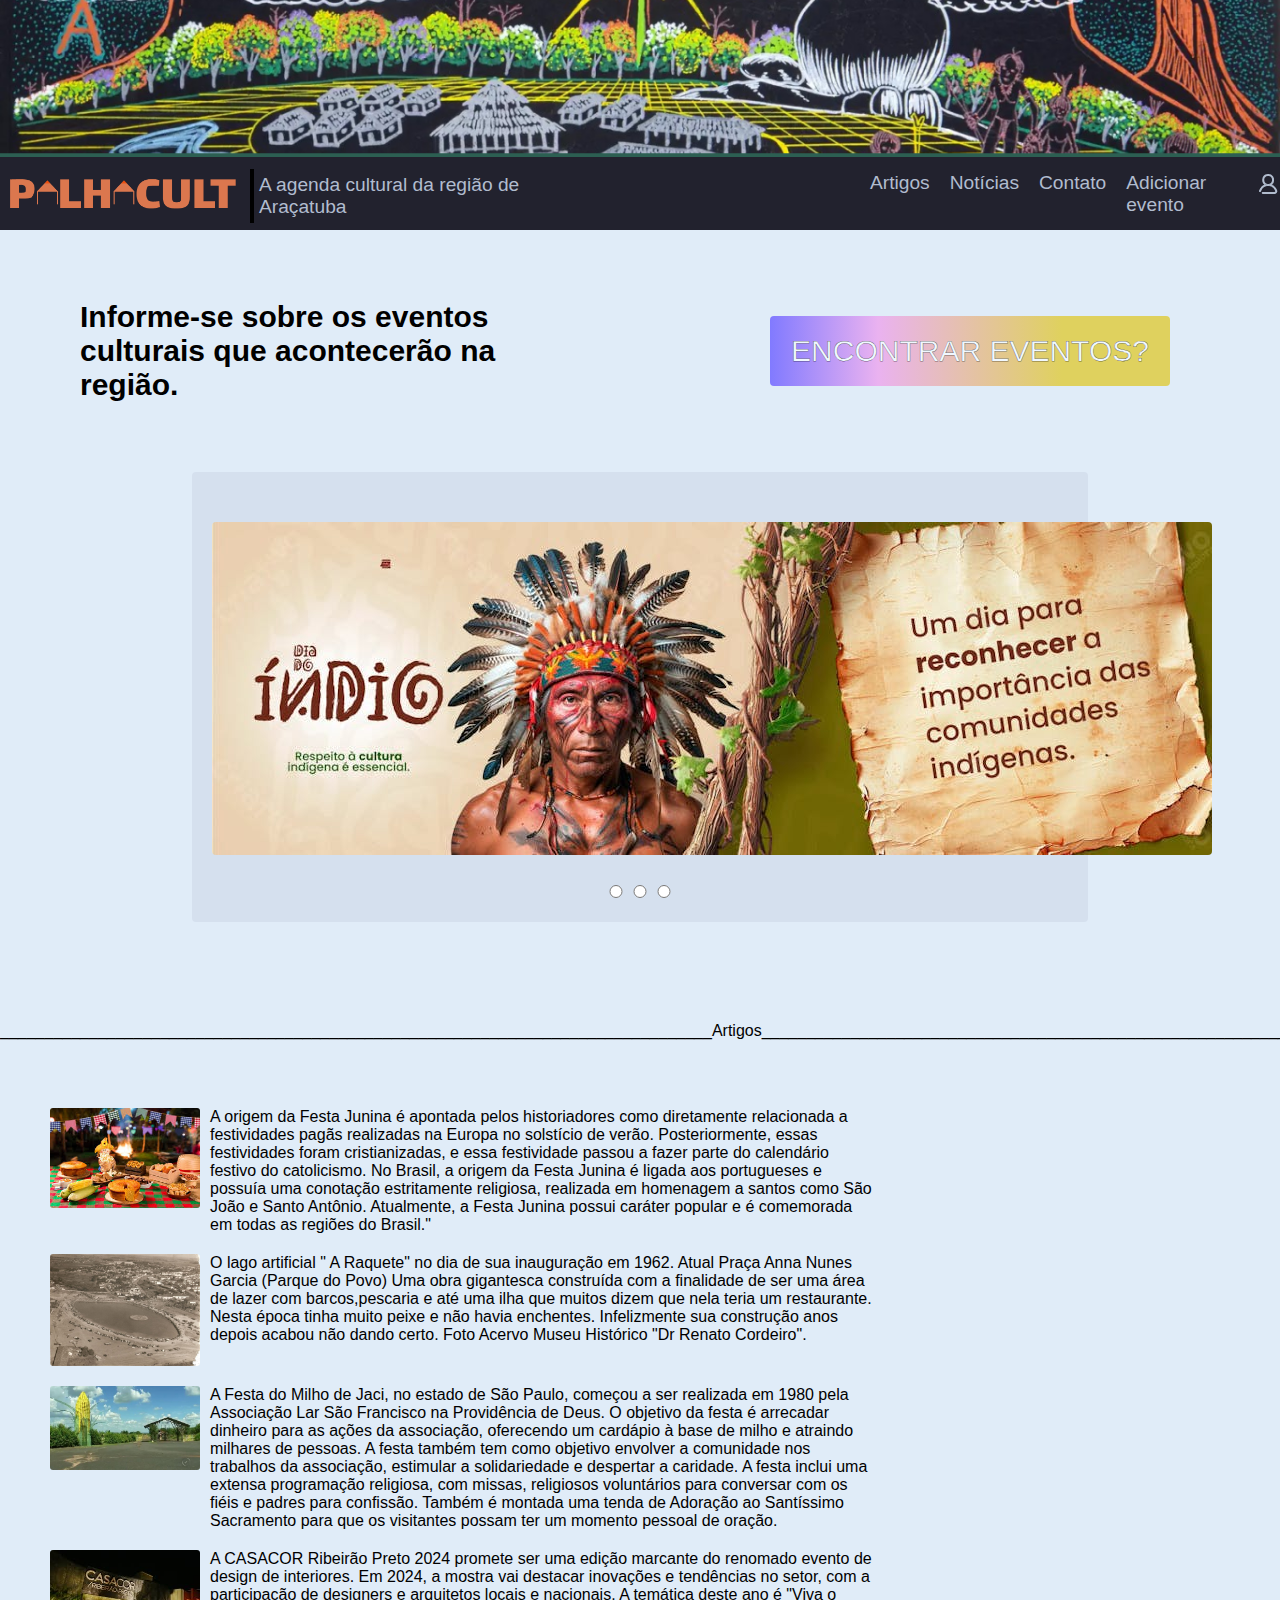
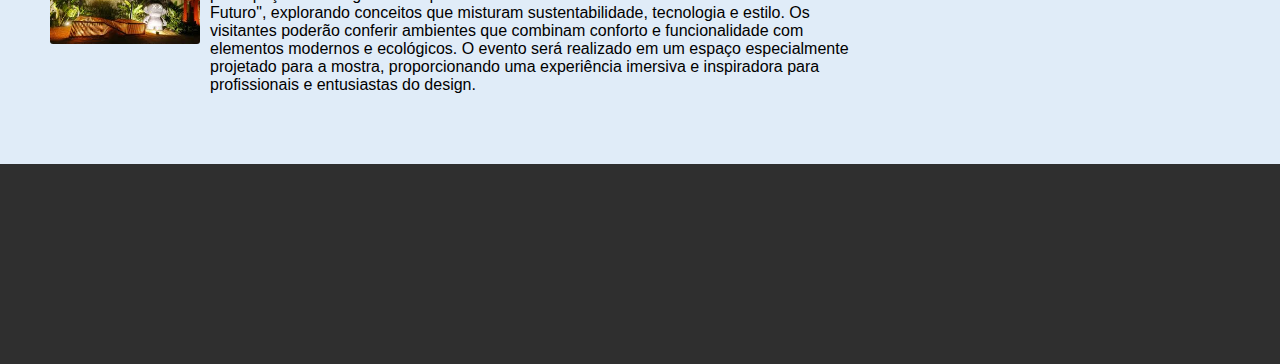
<file: index.html>
<!DOCTYPE html>
<html lang="pt-br">
<head>
    <meta charset="UTF-8">
    <meta http-equiv="X-UA-Compatible" content="IE=edge">
    <meta name="viewport" content="width=device-width, initial-scale=1.0">
    <link rel="preconnect" href="https://fonts.googleapis.com">
    <link rel="preconnect" href="https://fonts.gstatic.com" crossorigin>
    <link href="https://fonts.googleapis.com/css2?family=Jost:ital,wght@0,100..900;1,100..900&display=swap">
    <title>PALHACULT</title>
    <link rel="stylesheet" href="./css/header.css">
    <link rel="stylesheet" href="./css/index.css">
</head>
<header>
    <img id="capa" src="./images/Header.png" alt="Fundo">
    <nav id="menu"> 
        <div class="item">
            <a href="./index.html"><img id="logo" src="./images/Logo.png" alt="logo"></a>
            
            <p id="legend">A agenda cultural da região de Araçatuba</p>
        </div>
        <ul>
            <li><a href="">Artigos</a></li>
            <li><a href="">Notícias</a></li>
            <li><a href="">Contato</a></li>
            <li><a href="./pages/addEvento.php">Adicionar evento</a></li>
            <li><img src="./images/Frame.png" alt="perfil"></li>
        </ul>
    </nav>
</header>
<body>
    <div id="inicio">
        <h1>Informe-se sobre os eventos culturais que acontecerão na região.</h1>
        <a href="./pages/eventos.php"><button id="beventos">ENCONTRAR EVENTOS?</button></a>
    </div>

    <div id="carrossel">
        <div id="quadrado">
            <img src="./images/imgCarrossel.jpg" alt="" id="ImgCarrossel">
            <div id="radioCarrossel">
                <input type="radio" name="imgDestaque" id="1" >
                <input type="radio" name="imgDestaque" id="2">
                <input type="radio" name="imgDestaque" id="3">
            </div>
        </div>
    </div>

    <div id="artigos">
        <p>________________________________________________________________________________</p>
        <p> Artigos </p>
        <p>________________________________________________________________________________</p>
    </div>
    <br>
    <div id="escrita">
        <div class="item">
            <img src="./images/festajunina.jpg" alt="Festa Junina">
            <p>A origem da Festa Junina é apontada pelos historiadores como diretamente relacionada a festividades pagãs realizadas na Europa no solstício de verão. Posteriormente, essas festividades foram cristianizadas, e essa festividade passou a fazer parte do calendário festivo do catolicismo. No Brasil, a origem da Festa Junina é ligada aos portugueses e possuía uma conotação estritamente religiosa, realizada em homenagem a santos como São João e Santo Antônio. Atualmente, a Festa Junina possui caráter popular e é comemorada em todas as regiões do Brasil."

            </p>
        </div>
        <div class="item">
            <img src="./images/lago.jpg" alt="Lago">
            <p>O lago artificial " A Raquete" no dia de sua inauguração em 1962. Atual Praça Anna Nunes Garcia (Parque do Povo) Uma obra gigantesca construída com a finalidade de ser uma área de lazer com barcos,pescaria e até uma ilha que muitos dizem que nela teria um restaurante. Nesta época tinha muito peixe e não havia enchentes. Infelizmente sua construção anos depois acabou não dando certo.
                Foto Acervo Museu Histórico "Dr Renato Cordeiro".</p>
        </div>
        <div class="item">
            <img src="./images/milho.jpg" alt="Festadomilho">
            <p>A Festa do Milho de Jaci, no estado de São Paulo, começou a ser realizada em 1980 pela Associação Lar São Francisco na Providência de Deus. O objetivo da festa é arrecadar dinheiro para as ações da associação, oferecendo um cardápio à base de milho e atraindo milhares de pessoas. A festa também tem como objetivo envolver a comunidade nos trabalhos da associação, estimular a solidariedade e despertar a caridade. 
                A festa inclui uma extensa programação religiosa, com missas, religiosos voluntários para conversar com os fiéis e padres para confissão. Também é montada uma tenda de Adoração ao Santíssimo Sacramento para que os visitantes possam ter um momento pessoal de oração.</p>
        </div>
        <div class="item">
            <img src="./images/casacor.jfif" alt="Festa Junina">
            <p>A CASACOR Ribeirão Preto 2024 promete ser uma edição marcante do renomado evento de design de interiores. Em 2024, a mostra vai destacar inovações e tendências no setor, com a participação de designers e arquitetos locais e nacionais. A temática deste ano é "Viva o Futuro", explorando conceitos que misturam sustentabilidade, tecnologia e estilo. Os visitantes poderão conferir ambientes que combinam conforto e funcionalidade com elementos modernos e ecológicos. O evento será realizado em um espaço especialmente projetado para a mostra, proporcionando uma experiência imersiva e inspiradora para profissionais e entusiastas do design.</p>
        </div>
    </div>

    <footer></footer>
    
</body>
</html>
</file>
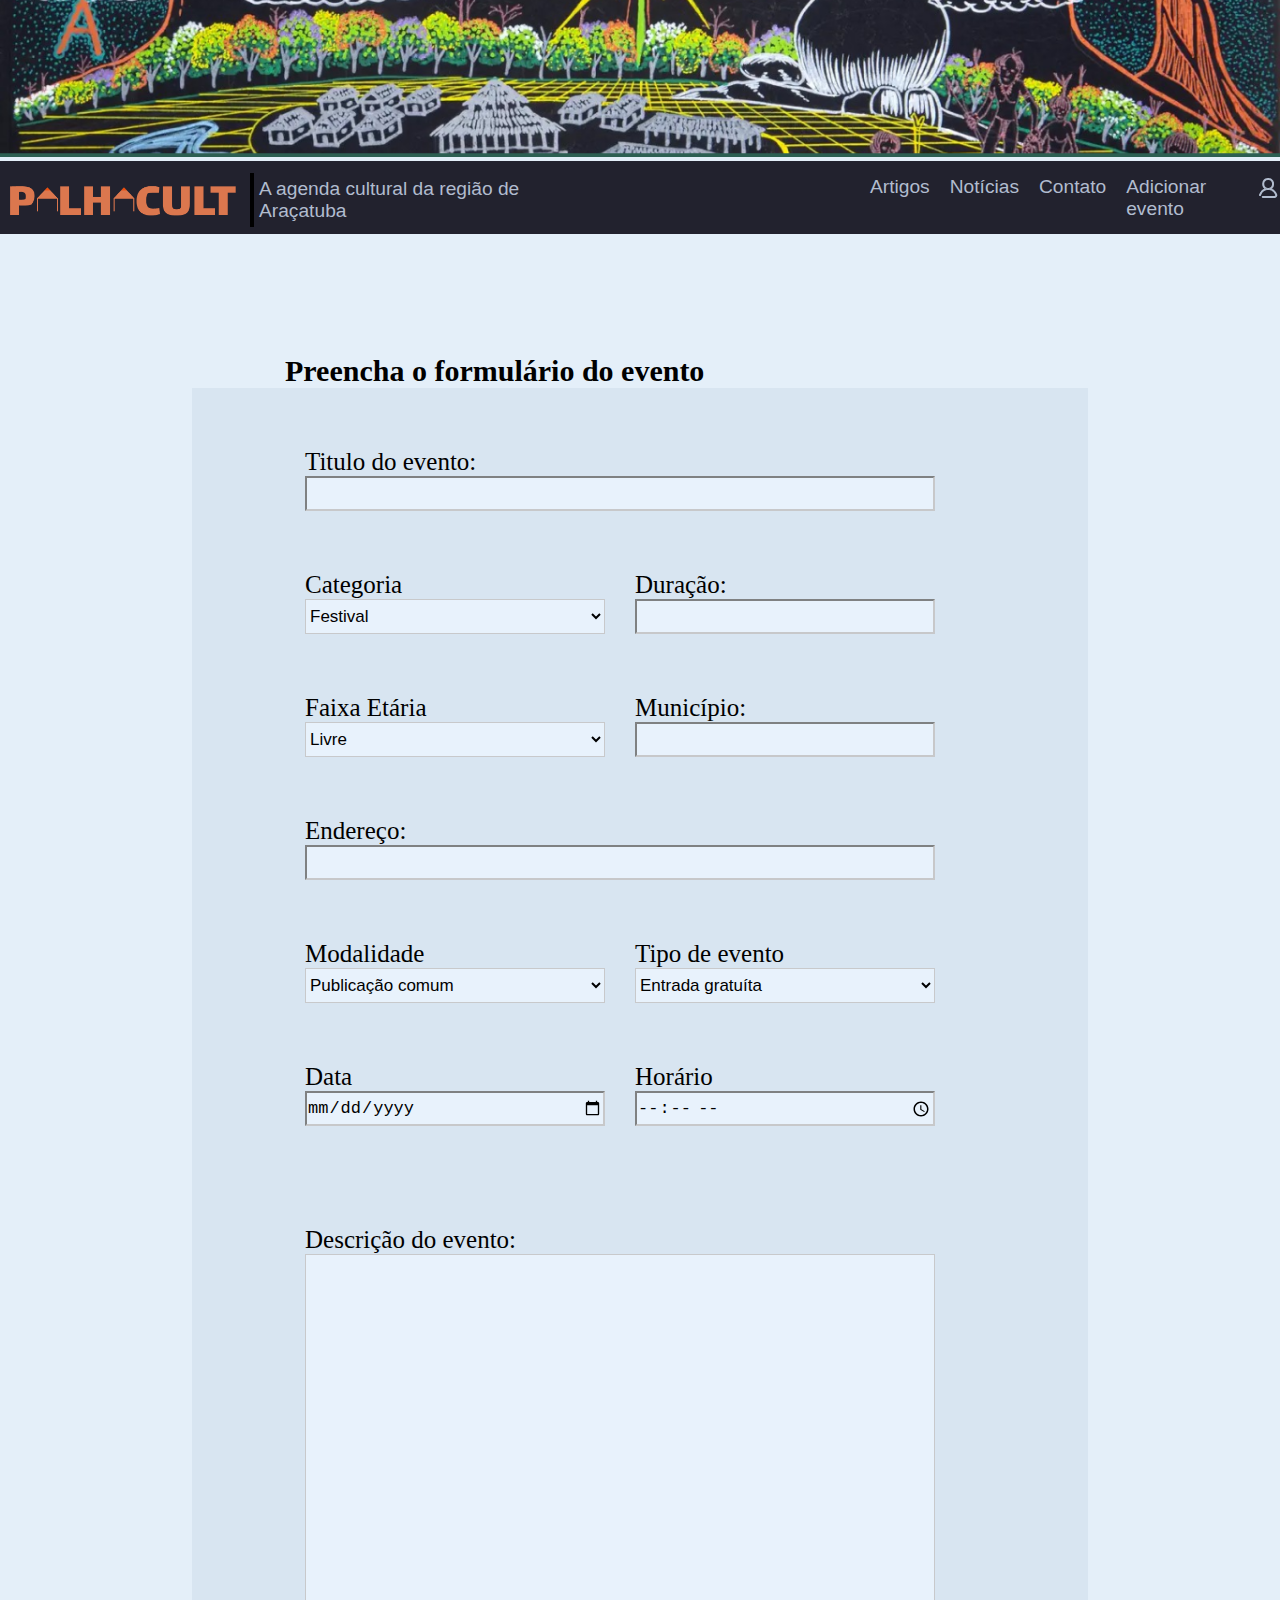
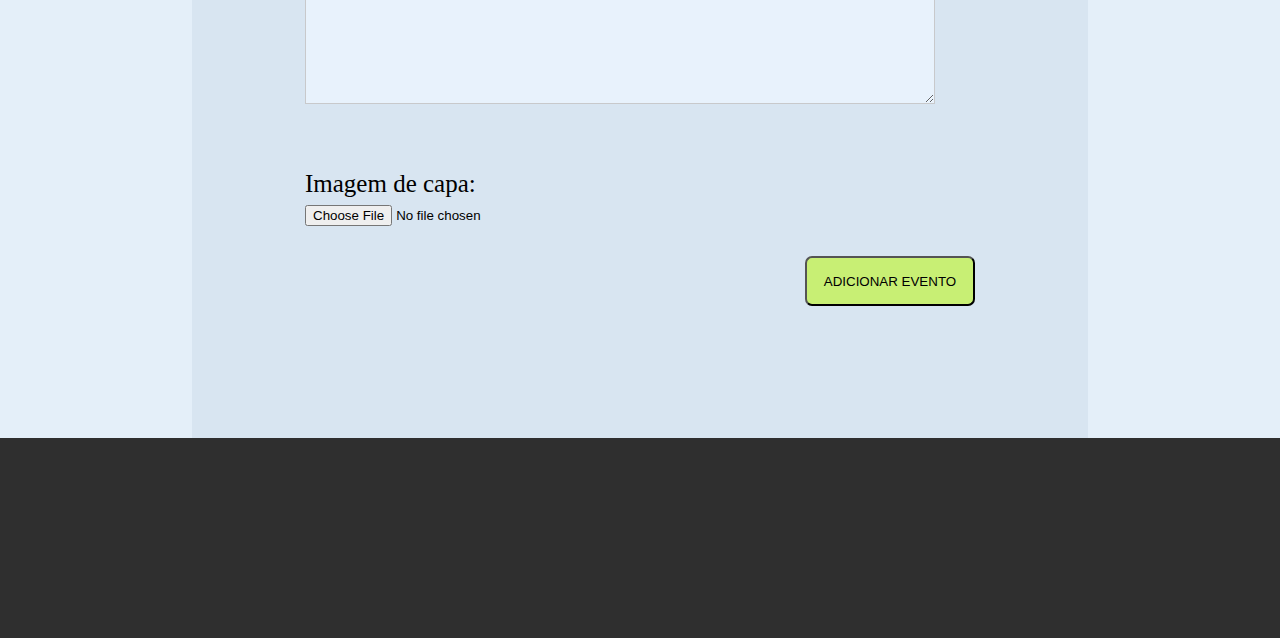
<file: pages/adicionarevento.html>
<!DOCTYPE html>
<html lang="pt-br">
<head>
    <meta charset="UTF-8">
    <meta http-equiv="X-UA-Compatible" content="IE=edge">
    <meta name="viewport" content="width=device-width, initial-scale=1.0">
    <title>Adicionar Evento</title>
    <link rel="stylesheet" href="../css/header.css">
    <link rel="stylesheet" href="../css/adicionarevento.css">
</head>
<header>
    <a href="./index.html"><img id="capa" src="../images/Header.png" alt="Fundo"></a>
    <nav id="menu"> 
        <div class="item">
            <img id="logo" src="../images/Logo.png" alt="logo">
            <p id="legend">A agenda cultural da região de Araçatuba</p>
        </div>
        <ul>
            <li><a href="">Artigos</a></li>
            <li><a href="">Notícias</a></li>
            <li><a href="">Contato</a></li>
            <li><a href="../pages/adicionarevento.html">Adicionar evento</a></li>
            <li><img src="../images/Frame.png" alt="perfil"></li>
        </ul>
    </nav>
</header>
<body id="body">
    <h1>Preencha o formulário do evento</h1>
    <div id="area">  
        <div id="caixa">
            <div id="titulo">
                <label for="titulo">Titulo do evento:</label><br>
                <input type="text" name="titulo" id="ctitulo">
            </div>

            <div id="categoria-duracao">
                <div id="categoria">
                    <label for="categoria">Categoria</label><br>
                    <select name="categoria" id="scategoria">
                        <option value="Festival">Festival</option>
                        <option value="Comemoracao">Comemoração</option>
                        <option value="Beneficente">Beneficente</option>
                    </select>
                </div>

                <div id="duracao">
                    <label for="duracao">Duração:</label><br>
                    <input type="text" name="duracao" id="cduracao">
                </div>
            </div>

            <div id="etaria-municipio">
                 <div id="etaria">
                     <label for="etaria">Faixa Etária</label><br>
                     <select name="etaria" id="setaria">
                        <option value="Livre">Livre</option>
                        <option value="12+">12+</option>
                        <option value="16+">16+</option>
                        <option value="18+">18+</option>
                     </select>
                 </div>

                 <div id="municipio">
                    <label for="municipio">Município:</label><br>
                    <input type="text" name="municipio" id="cmunicipio">
                 </div>
            </div>

            <div id="endereco">
                <label for="endereco">Endereço:</label><br>
                <input type="text" name="endereco" id="cendereco">
            </div>

            <div id="modalidade-tipo">
                <div id="modalidade">
                    <label for="modalidade">Modalidade</label><br>
                    <select name="modalidade" id="smodalidade">
                       <option value="comum">Publicação comum</option>
                       <option value="destacado">Publicação com destaque</option>
                    </select>
                </div>

                <div id="tipo">
                    <label for="tipo">Tipo de evento</label><br>
                    <select name="tipo" id="stipo">
                        <option value="gratuito">Entrada gratuíta</option>
                        <option value="beneficente">Entrada mediante doação</option>
                        <option value="pago">Entrada paga</option>
                    </select>
                </div>
           </div>
            
           <div id="data-horario">
            <div id="data">
                <label for="data">Data</label><br>
                <input type="date" name="data" id="cdata">
            </div>

            <div id="horario">
                <label for="horario">Horário</label><br>
                <input type="time" name="horario" id="chorario">
            </div>
       </div>

           <div id="texto">
                <label for="text">Descrição do evento:</label><br>
                <textarea name="text" id="atext">

                </textarea>

           </div>

           <div id="img">
             <label for="img">Imagem de capa:</label><br>
             <input type="file" name="Imagem" id="cimg">
           </div>

          <div id="adicionar">
            <input type="button" value="ADICIONAR EVENTO" id="badicionar">
          </div>


        </div>
    </div>

    <footer></footer>
    
</body>
</html>
</file>
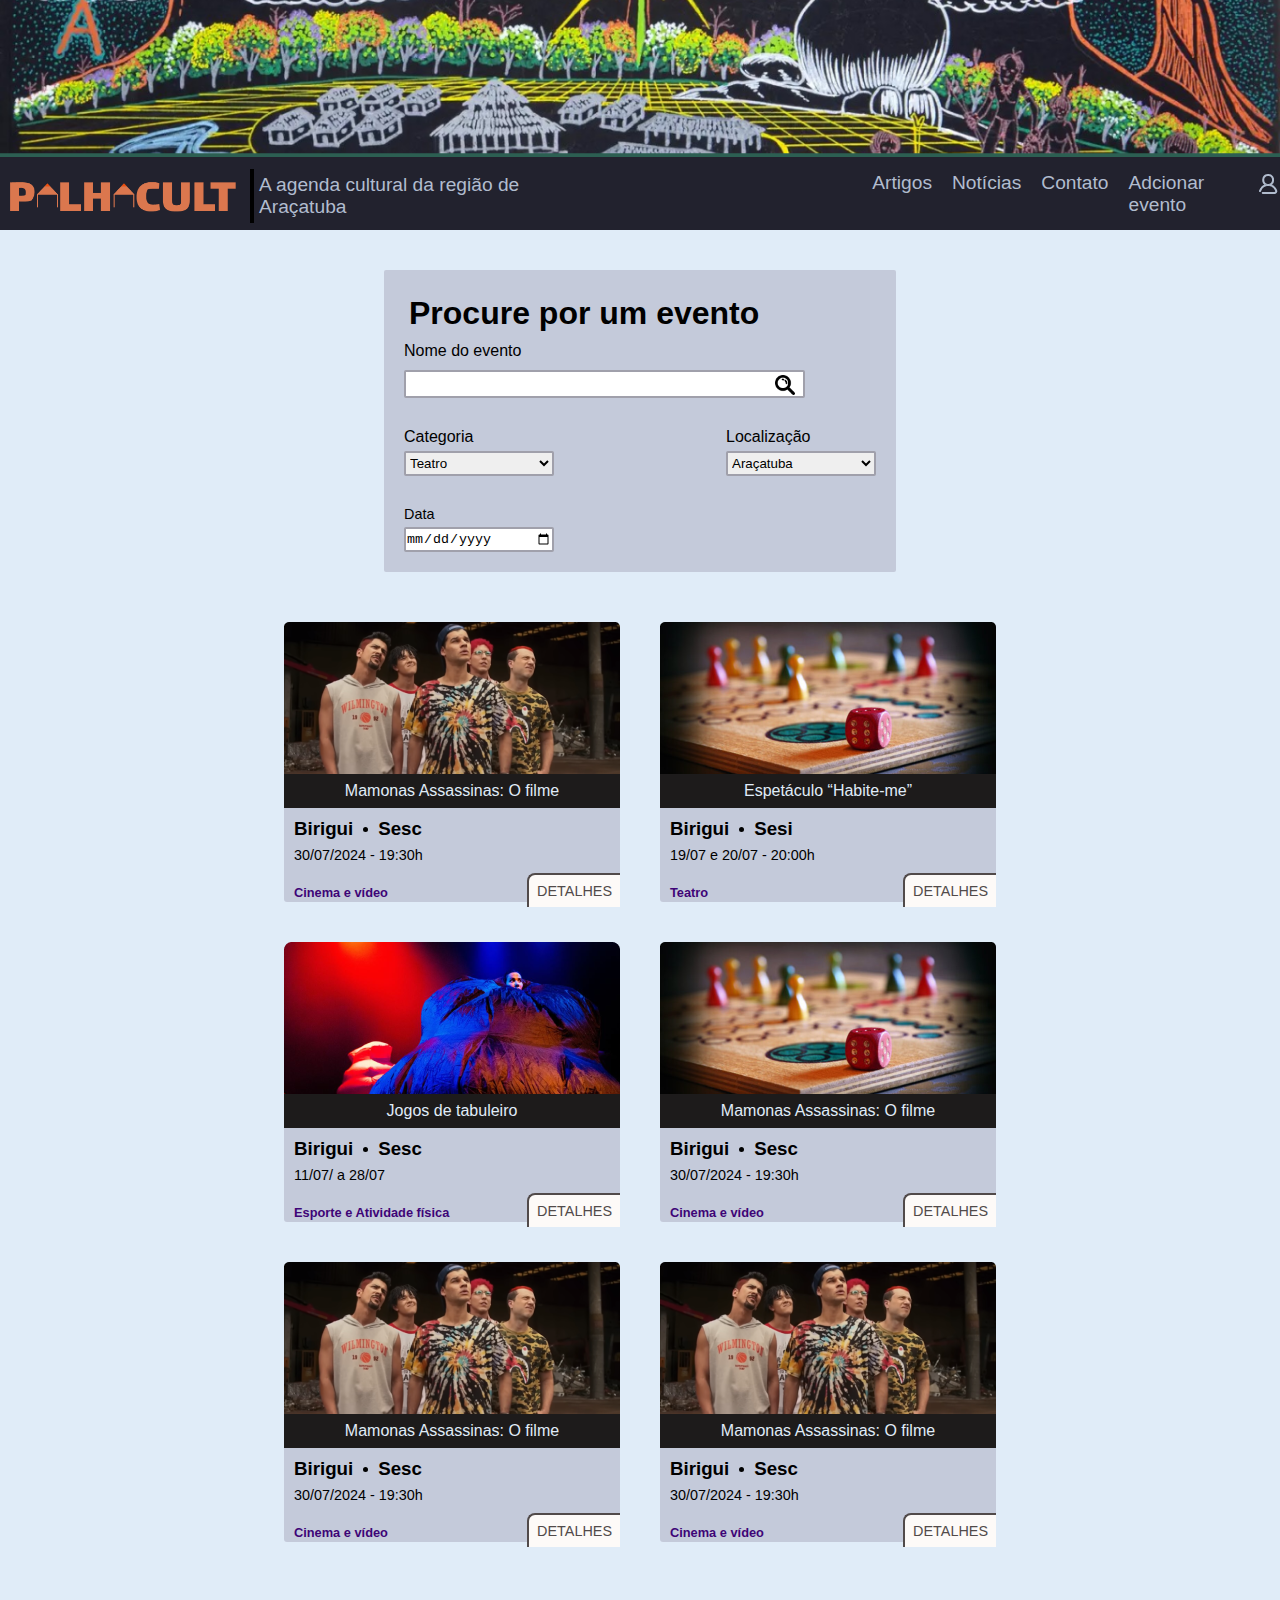
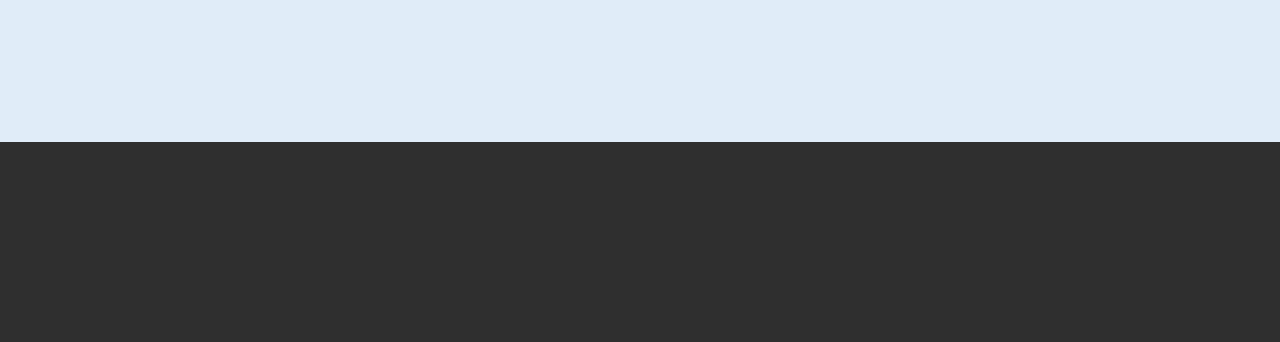
<file: pages/eventos.html>
<html lang="en">
  <head>
    <meta charset="UTF-8" />
    <meta http-equiv="X-UA-Compatible" content="IE=edge" />
    <meta name="viewport" content="width=device-width, initial-scale=1.0" />
    <link rel="stylesheet" href="../css/header.css" />
    <link rel="stylesheet" href="../css/eventos.css " />
    <title>Eventos</title>
  </head>
  <body>
    <header>
      <img id="capa" src="../images/Header.png" alt="Fundo" />
      <nav id="menu">
        <div class="item">
          <img id="logo" src="../images/Logo.png" alt="logo" />
          <p id="legend">A agenda cultural da região de Araçatuba</p>
        </div>

        <ul>
          <li><a href="">Artigos</a></li>
          <li><a href="">Notícias</a></li>
          <li><a href="">Contato</a></li>
          <li><a href="">Adcionar evento</a></li>
          <li><img src="../images/Frame.png" alt="perfil" /></li>
        </ul>
      </nav>
    </header>

    <main>
  
      <div id="search">
        <h1>Procure por um evento</h1>
        <form action="./filtrarEvento.php" method="get">
          <label for="nome" class="nome">Nome do evento <br />
            <input type="text" name="nome" />
            <button type="submit" class="search-btn" >
              <img src="../images/lupa.png" alt="lupa-pesquisa" style="width: 20px;">
            </button>
          
          </label>
          
          <label for="cat"
            >Categoria <br />
            <select name="categoria" id="cat">
              <option value="teatro">Teatro</option>
              <option value="jogos e esporte">Jogos e Esportes</option>
              <option value="musica">Música</option>
            </select>
          </label>

          <label for="loc"
            >Localização <br />
            <select name="loc" id="loc">
              <option value="araraquara">Araçatuba</option>
              <option value="aracatuba">Araraquara</option>
              <option value="birigui">Birigui</option>
              <option value="buritama">Buritama</option>
              <option value="coroados">Coroados</option>
              <option value="clementina">Clementina</option>
            </select>
          </label>

          <label for="data" class="data"
            >Data <br />
            <input type="date" name="data" />
          </label>
        </form>
      </div>

      <div id="eventos">
        <article>
          <a href="./detalhes.html"><img src="../images/Rectangle 11.png" alt="" /></a>
          
          <a href="./detalhes.html"><div class="titulo">Mamonas Assassinas: O filme</div></a>
          
          <div class="localizacao">
            <h3 class="cidade">Birigui</h3>
            <div class="circle"></div>
            <h3 class="lugal">Sesc</h3>
          </div>
          <div class="infoBottom">
            <div class="about">
              <p class="data">30/07/2024 - 19:30h</p>
              <p class="categoria">Cinema e vídeo</p>
            </div>
            <a href="./detalhes.html" class="detalhes">DETALHES</a>
          </div>
        </article>
        <article>
          <a href="./detalhes.html"><img src="../images/Rectangle 11 (3).png" alt="" /></a>
          <a href="./detalhes.html"><div class="titulo">Espetáculo “Habite-me”</div></a>
            
            <div class="localizacao">
              <h3 class="cidade">Birigui</h3>
              <div class="circle"></div>
              <h3 class="lugal">Sesi</h3>
            </div>
            <div class="infoBottom">
              <div class="about">
                <p class="data">19/07 e 20/07 - 20:00h</p>
                <p class="categoria">Teatro</p>
              </div>
              <a href="./detalhes.html" class="detalhes">DETALHES</a>
            </div>
          </article>
          <article>
            <img src="../images/Rectangle 11 (2).png" alt="" />
            <div class="titulo">Jogos de tabuleiro</div>
            <div class="localizacao">
              <h3 class="cidade">Birigui</h3>
              <div class="circle"></div>
              <h3 class="lugal">Sesc</h3>
            </div>
            <div class="infoBottom">
              <div class="about">
                <p class="data">11/07/ a 28/07</p>
                <p class="categoria">Esporte e Atividade física</p>
              </div>
              <a href="./detalhes.html" class="detalhes">DETALHES</a>
            </div>
          </article>
          <article>
            <img src="../images/Rectangle 11 (3).png" alt="" />
            <div class="titulo">Mamonas Assassinas: O filme</div>
            <div class="localizacao">
              <h3 class="cidade">Birigui</h3>
              <div class="circle"></div>
              <h3 class="lugal">Sesc</h3>
            </div>
            <div class="infoBottom">
              <div class="about">
                <p class="data">30/07/2024 - 19:30h</p>
                <p class="categoria">Cinema e vídeo</p>
              </div>
              <a href="./detalhes.html" class="detalhes">DETALHES</a>
            </div>
          </article>
          <article>
            <img src="../images/Rectangle 11.png" alt="" />
            <div class="titulo">Mamonas Assassinas: O filme</div>
            <div class="localizacao">
              <h3 class="cidade">Birigui</h3>
              <div class="circle"></div>
              <h3 class="lugal">Sesc</h3>
            </div>
            <div class="infoBottom">
              <div class="about">
                <p class="data">30/07/2024 - 19:30h</p>
                <p class="categoria">Cinema e vídeo</p>
              </div>
              <a href="./detalhes.html" class="detalhes">DETALHES</a>
            </div>
          </article>
          <article>
            <img src="../images/Rectangle 11.png" alt="" />
            <div class="titulo">Mamonas Assassinas: O filme</div>
            <div class="localizacao">
              <h3 class="cidade">Birigui</h3>
              <div class="circle"></div>
              <h3 class="lugal">Sesc</h3>
            </div>
            <div class="infoBottom">
              <div class="about">
                <p class="data">30/07/2024 - 19:30h</p>
                <p class="categoria">Cinema e vídeo</p>
              </div>
              <a href="./detalhes.html" class="detalhes">DETALHES</a>
            </div>
          </article>
          
    
        
      </div>
    </main>

    <footer></footer>
  </body>
</html>
</file>
<file: css/header.css>
* {
  margin: 0;
  padding: 0;
  box-sizing: border-box;
}

#capa {
  width: 100%;
}

header {
  display: flex;
  flex-direction: column;
}

#menu {
  background-color: #22222e;
  color: #b1bcce;
  font-family: Verdana, Geneva, Tahoma, sans-serif;
  height: 3.8em;
  font-size: 1.2em;
  display: flex;
  align-items: center;
  justify-content: space-around;
  gap: 300px;
}
#menu ul li a {
  text-decoration: none;
  color: #b1bcce;
}
.item {
  
  display: flex;
  align-items: center;
    
}
ul {
  display: flex;
  list-style: none;
  gap: 20px;
  justify-content: center;
}
#legend {
  border-left: 4px solid black;
  padding: 5px;
  margin-top: 5px;
  height: 100%;
  
}
#logo {
  width: 250px;
}
</file>
<file: css/index.css>
* {
   margin: 0;
   padding: 0;
   box-sizing: border-box;
}
body{
   background-color: #E0ECF8;
   font-family: "Jost", sans-serif;
}
h1 {
   width: 500px;
   font-size: 30px;
   padding-top: 70px;
   padding-bottom: 70px;
   
}

#inicio {
   display: flex;
   justify-content: space-around;
   align-items: center;
}

#beventos {
   margin: 30px;
   border-radius: 4px;
   width: 400px;
   height: 70px;
   text-align: center;
   background: linear-gradient(90deg, rgba(129,122,255,1) 0%, rgba(234,178,240,1) 27%, rgba(223,209,94,1) 73%);
   font-size: 30px;
   color: aliceblue;
   -webkit-text-stroke-width: 0.25px; 
   -webkit-text-stroke-color: #000;
  border-style: none;
}
#beventos:hover{
   cursor: pointer;
   transform: scale(1.02);
}
#carrossel {
   display: flex;
   justify-content: center;
}

#quadrado {
   display: flex;
   flex-direction: column;
   padding: 20px;
   width: 70%;
   height: 450px;
   background-color: rgb(213, 224, 238);
   justify-content: center;
   align-items: center;
   border-radius: 4px;
}

#ImgCarrossel{
   margin: auto;
   border-radius: 4px;
}
#radioCarrosel{
   width: 20px;

}
.radioCarossel:checked {
   color: red;
 }
input[type="radio"]{
   width: 20px;
   color: black;
}

#artigos {
   display: flex;
   justify-content: center;
   padding-top: 100px;
   
   justify-content: space-around;
}

#escrita {
   display: flex;
   flex-direction: column;
   padding-bottom: 20px;
   padding: 50px;
}

#escrita .item {
   display: flex;
   width: 70%;
   align-items: flex-start; 
   padding-bottom: 20px; 
   
}

#escrita img {
   border-radius: 3px;
   max-width: 150px; 
   height: auto; 
}

#escrita p {
   margin: 0; 
   padding-left: 10px;
}

footer{
   background-color: #2f2f2f;
   height: 200px;
}
</file>
<file: css/adicionarevento.css>
* {
    margin: 0;
    padding: 0;
    box-sizing: border-box;
}

#body {
    background-color: #E0ECF8DA;
    display: flex;
    flex-wrap: wrap;
    flex-direction: column;
    justify-content: center;
}

#body h1 {
    padding-top: 120px;
    padding-left: 285px;
    font-family: 'Jost';
    font-size: 30px;
}

#area {
    background-color: #D8E5F1;
    width: 70%;
    height: 1650px;
    display: flex;
    justify-content: center;
    gap: 20px;
    flex-wrap: wrap;
    align-self: center;
}

#titulo {
    padding-top: 60px;
    font-size: 25px;
}

#ctitulo {
    background-color: #E8F2FC;
    border-color: #c2c2c2da;
    width: 630px;
    height: 35px;
    font-size: 17px;
}

#categoria-duracao {
    display: flex;
    gap: 30px;
    padding-top: 60px;
}

#categoria {
    font-size: 25px;
}

#scategoria {
    background-color: #E8F2FC;
    border-color: #c2c2c2da;
    width: 300px;
    height: 35px;
    font-size: 17px;
}

#duracao {
    font-size: 25px;
}

#cduracao {
    background-color: #E8F2FC;
    border-color: #c2c2c2da;
    width: 300px;
    height: 35px;
    font-size: 17px;
}

#etaria-municipio {
    display: flex;
    gap: 30px;
    padding-top: 60px;
}

#etaria {
    font-size: 25px;
}

#setaria {
    background-color: #E8F2FC;
    border-color: #c2c2c2da;
    width: 300px;
    height: 35px;
    font-size: 17px;
}

#municipio {
    font-size: 25px;
}

#cmunicipio {
    background-color: #E8F2FC;
    border-color: #c2c2c2da;
    width: 300px;
    height: 35px;
    font-size: 17px;
}

#endereco {
    padding-top: 60px;
    font-size: 25px;
}

#cendereco {
    background-color: #E8F2FC;
    border-color: #c2c2c2da;
    width: 630px;
    height: 35px;
    font-size: 17px;
}

#modalidade-tipo {
    display: flex;
    gap: 30px;
    padding-top: 60px;
}

#modalidade {
    font-size: 25px;
}

#smodalidade {
    background-color: #E8F2FC;
    border-color: #c2c2c2da;
    width: 300px;
    height: 35px;
    font-size: 17px;
}

#tipo {
    font-size: 25px;
}

#stipo {
    background-color: #E8F2FC;
    border-color: #c2c2c2da;
    width: 300px;
    height: 35px;
    font-size: 17px;
}

#data-horario {
    display: flex;
    gap: 30px;
    padding-top: 60px;
}

#data {
    font-size: 25px;
}

#cdata {
    background-color: #E8F2FC;
    border-color: #c2c2c2da;
    width: 300px;
    height: 35px;
    font-size: 17px;
}

#horario {
    font-size: 25px;
}

#chorario {
    background-color: #E8F2FC;
    border-color: #c2c2c2da;
    width: 300px;
    height: 35px;
    font-size: 17px;
}

#texto {
    padding-top: 100px;
    font-size: 25px;
}

#atext {
    width: 630px;
    height: 450px;
    background-color: #E8F2FC;
    border-color: #c2c2c2da;
    font-size: 17px;
}

#img {
    padding-top: 60px;
    font-size: 25px;
}

#adicionar {
    display: flex;
    padding-top: 30px;
    padding-left: 500px;
    align-items: flex-end;
}

#badicionar {
    width: 170px;
    height: 50px;
    background-color: #C8EF74;
    border-radius: 7px;
}

footer{
    background-color: #2f2f2f;
    height: 200px;
}
</file>
<file: css/eventos.css>
/* Pesquisa */

body{
    background-color: #E0ECF8;
    font-family: "Jost", sans-serif;
}
a{
    text-decoration: none;
}
#search{
    
    background-color: #C4CADA;
    width: 40vw;
    margin: auto;
    margin-top: 40px;
    padding: 20px;
    border-radius: 2px;
}

#search form{
    display: flex;
    flex-wrap: wrap;
    gap: 30px;
    width: 100%;
    justify-content: space-between;
}
h1{
    margin: 5px 0px 10px 5px;
}
.nome{
    width: 100%;
    
    display: block;

}

.nome input{
    margin-top: 10px;
    width: 85%;
    height: 28px;
    border: 2px solid #A0A0AB;
    border-radius: 2px;
    box-shadow: none;
    outline: none;
    
}

.nome input:focus{
    box-shadow: none;
    border-color: aqua;
}

.search-btn{
    background-color: white;
    border: none;
    position: relative;
    right: 35px;
    top: 6px;
   
}

.search-btn:hover{
    cursor: pointer;
}
select{
    margin-top: 5px;
    width: 150px;
    height: 25px;
    border: 2px solid #A0A0AB;
    border-radius: 2px;
}

.data input{
    margin-top: 5px;
    height: 25px;
    width: 150px;
    border: 2px solid #A0A0AB;
    border-radius: 2px;
}

#message{
    text-align: center;
    margin-top: 100px;
    display: none;
}

/* Eventos */

#eventos{
    margin: auto;
    margin-top: 50px;
    width: 75vw;
    margin-bottom: 200px;
    display: flex;
    gap: 40px;
    justify-content: center;
    flex-wrap: wrap;
    
    
}

.evento img{
    border-radius: 8px 8px 0px 0px;
    width: 334px;
    height: 152px;
}
article{
    background-color: #C4CADA;
    height: 280px;
    border-radius: 8px 8px 3px 3px;
    font-family:Arial, Helvetica, sans-serif;
}
.titulo{
    background-color: #1D1B1B;
    color: #E0ECF8;
    padding: 8px;
    text-align: center;
    
}

.localizacao{
    display: flex;
    justify-content:left;
    align-items: center;
    gap: 10px;
    width: 95%;
    margin: 10px 0px 0px 10px;

}
.circle{
    background-color: black;
    width: 5px;
    height: 5px;
    border-radius: 100%;

}
.about{
    margin: 2px 0px 0px 10px;
    height: 60px;
}
.data{
    font-size: 0.9em;
    
}

.categoria{
   
    font-size: 0.8em;
    color: #3e0577;
    font-weight: bold;
    margin-top: 22px;
    
}

.detalhes{
    background-color: #FDFAF8;
    color: #514A4A;
    border: 2px solid #514A4A;
    border-right: 0;
    border-bottom: 0;
    border-radius: 8px 0px 0px 0px;
    padding: 8px;
    height: 50%;
    align-self: flex-end;
    font-size: 0.9em;
}

.detalhes:hover{
    background-color: #514A4A;
    color: #FDFAF8;
}
.infoBottom{
    display: flex;
    justify-content: space-between;
    margin-top: 5px;
}
footer{
    background-color: #2f2f2f;
    height: 200px;
}
</file>
